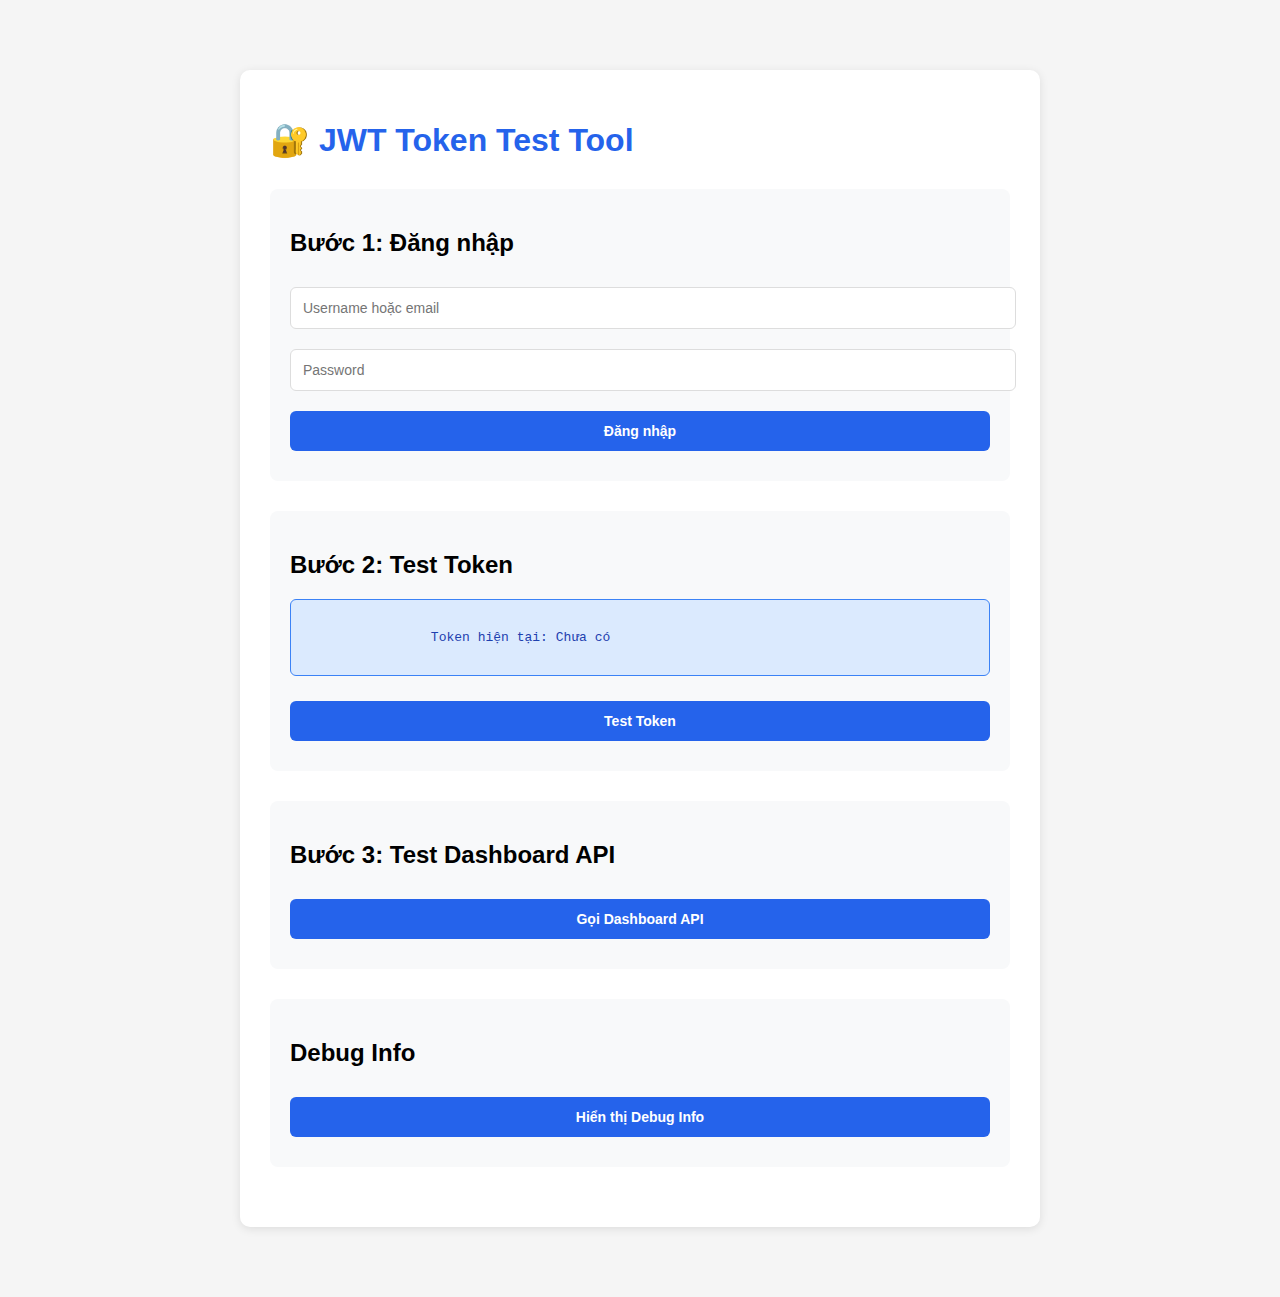
<file: test_jwt.html>
<!DOCTYPE html>
<html lang="vi">
<head>
    <meta charset="UTF-8">
    <meta name="viewport" content="width=device-width, initial-scale=1.0">
    <title>JWT Token Test</title>
    <style>
        body {
            font-family: Arial, sans-serif;
            max-width: 800px;
            margin: 50px auto;
            padding: 20px;
            background: #f5f5f5;
        }
        .container {
            background: white;
            padding: 30px;
            border-radius: 10px;
            box-shadow: 0 2px 10px rgba(0,0,0,0.1);
        }
        h1 {
            color: #2563eb;
            margin-bottom: 30px;
        }
        .section {
            margin-bottom: 30px;
            padding: 20px;
            background: #f8f9fa;
            border-radius: 8px;
        }
        input, button {
            width: 100%;
            padding: 12px;
            margin: 10px 0;
            border: 1px solid #ddd;
            border-radius: 6px;
            font-size: 14px;
        }
        button {
            background: #2563eb;
            color: white;
            border: none;
            cursor: pointer;
            font-weight: 600;
        }
        button:hover {
            background: #1d4ed8;
        }
        .result {
            margin-top: 15px;
            padding: 15px;
            border-radius: 6px;
            font-family: monospace;
            white-space: pre-wrap;
            word-break: break-all;
        }
        .success {
            background: #d1fae5;
            border: 1px solid #10b981;
            color: #065f46;
        }
        .error {
            background: #fee2e2;
            border: 1px solid #ef4444;
            color: #991b1b;
        }
        .info {
            background: #dbeafe;
            border: 1px solid #3b82f6;
            color: #1e40af;
        }
    </style>
</head>
<body>
    <div class="container">
        <h1>🔐 JWT Token Test Tool</h1>

        <!-- Step 1: Login -->
        <div class="section">
            <h2>Bước 1: Đăng nhập</h2>
            <input type="text" id="username" placeholder="Username hoặc email">
            <input type="password" id="password" placeholder="Password">
            <button onclick="login()">Đăng nhập</button>
            <div id="loginResult"></div>
        </div>

        <!-- Step 2: Test Token -->
        <div class="section">
            <h2>Bước 2: Test Token</h2>
            <div class="info result" style="margin-bottom: 15px;">
                Token hiện tại: <span id="currentToken">Chưa có</span>
            </div>
            <button onclick="testToken()">Test Token</button>
            <div id="testResult"></div>
        </div>

        <!-- Step 3: Test Dashboard -->
        <div class="section">
            <h2>Bước 3: Test Dashboard API</h2>
            <button onclick="testDashboard()">Gọi Dashboard API</button>
            <div id="dashboardResult"></div>
        </div>

        <!-- Debug Info -->
        <div class="section">
            <h2>Debug Info</h2>
            <button onclick="showDebugInfo()">Hiển thị Debug Info</button>
            <div id="debugInfo"></div>
        </div>
    </div>

    <script>
        const API_BASE = window.location.origin + '/api';

        function showResult(elementId, message, isSuccess) {
            const element = document.getElementById(elementId);
            element.className = 'result ' + (isSuccess ? 'success' : 'error');
            element.textContent = message;
        }

        async function login() {
            const username = document.getElementById('username').value;
            const password = document.getElementById('password').value;

            try {
                const response = await fetch(`${API_BASE}/auth/login`, {
                    method: 'POST',
                    headers: {
                        'Content-Type': 'application/json'
                    },
                    body: JSON.stringify({ username, password })
                });

                const data = await response.json();

                if (response.ok && data.access_token) {
                    localStorage.setItem('access_token', data.access_token);
                    document.getElementById('currentToken').textContent = data.access_token.substring(0, 50) + '...';
                    showResult('loginResult', '✅ Đăng nhập thành công!\n\nToken: ' + data.access_token.substring(0, 100) + '...', true);
                } else {
                    showResult('loginResult', '❌ Đăng nhập thất bại: ' + JSON.stringify(data, null, 2), false);
                }
            } catch (error) {
                showResult('loginResult', '❌ Lỗi: ' + error.message, false);
            }
        }

        async function testToken() {
            const token = localStorage.getItem('access_token');
            if (!token) {
                showResult('testResult', '❌ Chưa có token. Vui lòng đăng nhập trước!', false);
                return;
            }

            try {
                const response = await fetch(`${API_BASE}/auth/test-token`, {
                    method: 'GET',
                    headers: {
                        'Authorization': `Bearer ${token}`,
                        'Content-Type': 'application/json'
                    }
                });

                const data = await response.json();

                if (response.ok) {
                    showResult('testResult', '✅ Token hợp lệ!\n\n' + JSON.stringify(data, null, 2), true);
                } else {
                    showResult('testResult', '❌ Token không hợp lệ:\n\n' + JSON.stringify(data, null, 2), false);
                }
            } catch (error) {
                showResult('testResult', '❌ Lỗi: ' + error.message, false);
            }
        }

        async function testDashboard() {
            const token = localStorage.getItem('access_token');
            if (!token) {
                showResult('dashboardResult', '❌ Chưa có token. Vui lòng đăng nhập trước!', false);
                return;
            }

            try {
                const response = await fetch(`${API_BASE}/dashboard`, {
                    method: 'GET',
                    headers: {
                        'Authorization': `Bearer ${token}`,
                        'Content-Type': 'application/json'
                    }
                });

                const data = await response.json();

                if (response.ok) {
                    showResult('dashboardResult', '✅ Dashboard API hoạt động!\n\n' + JSON.stringify(data, null, 2), true);
                } else {
                    showResult('dashboardResult', '❌ Dashboard API lỗi:\n\n' + JSON.stringify(data, null, 2), false);
                }
            } catch (error) {
                showResult('dashboardResult', '❌ Lỗi: ' + error.message, false);
            }
        }

        function showDebugInfo() {
            const token = localStorage.getItem('access_token');
            const info = {
                'API Base URL': API_BASE,
                'Window Origin': window.location.origin,
                'Token exists': !!token,
                'Token (first 50 chars)': token ? token.substring(0, 50) + '...' : 'N/A',
                'LocalStorage keys': Object.keys(localStorage).join(', ')
            };

            const element = document.getElementById('debugInfo');
            element.className = 'result info';
            element.textContent = JSON.stringify(info, null, 2);
        }

        // Auto load token on page load
        window.onload = function() {
            const token = localStorage.getItem('access_token');
            if (token) {
                document.getElementById('currentToken').textContent = token.substring(0, 50) + '...';
            }
        };
    </script>
</body>
</html>
</file>
